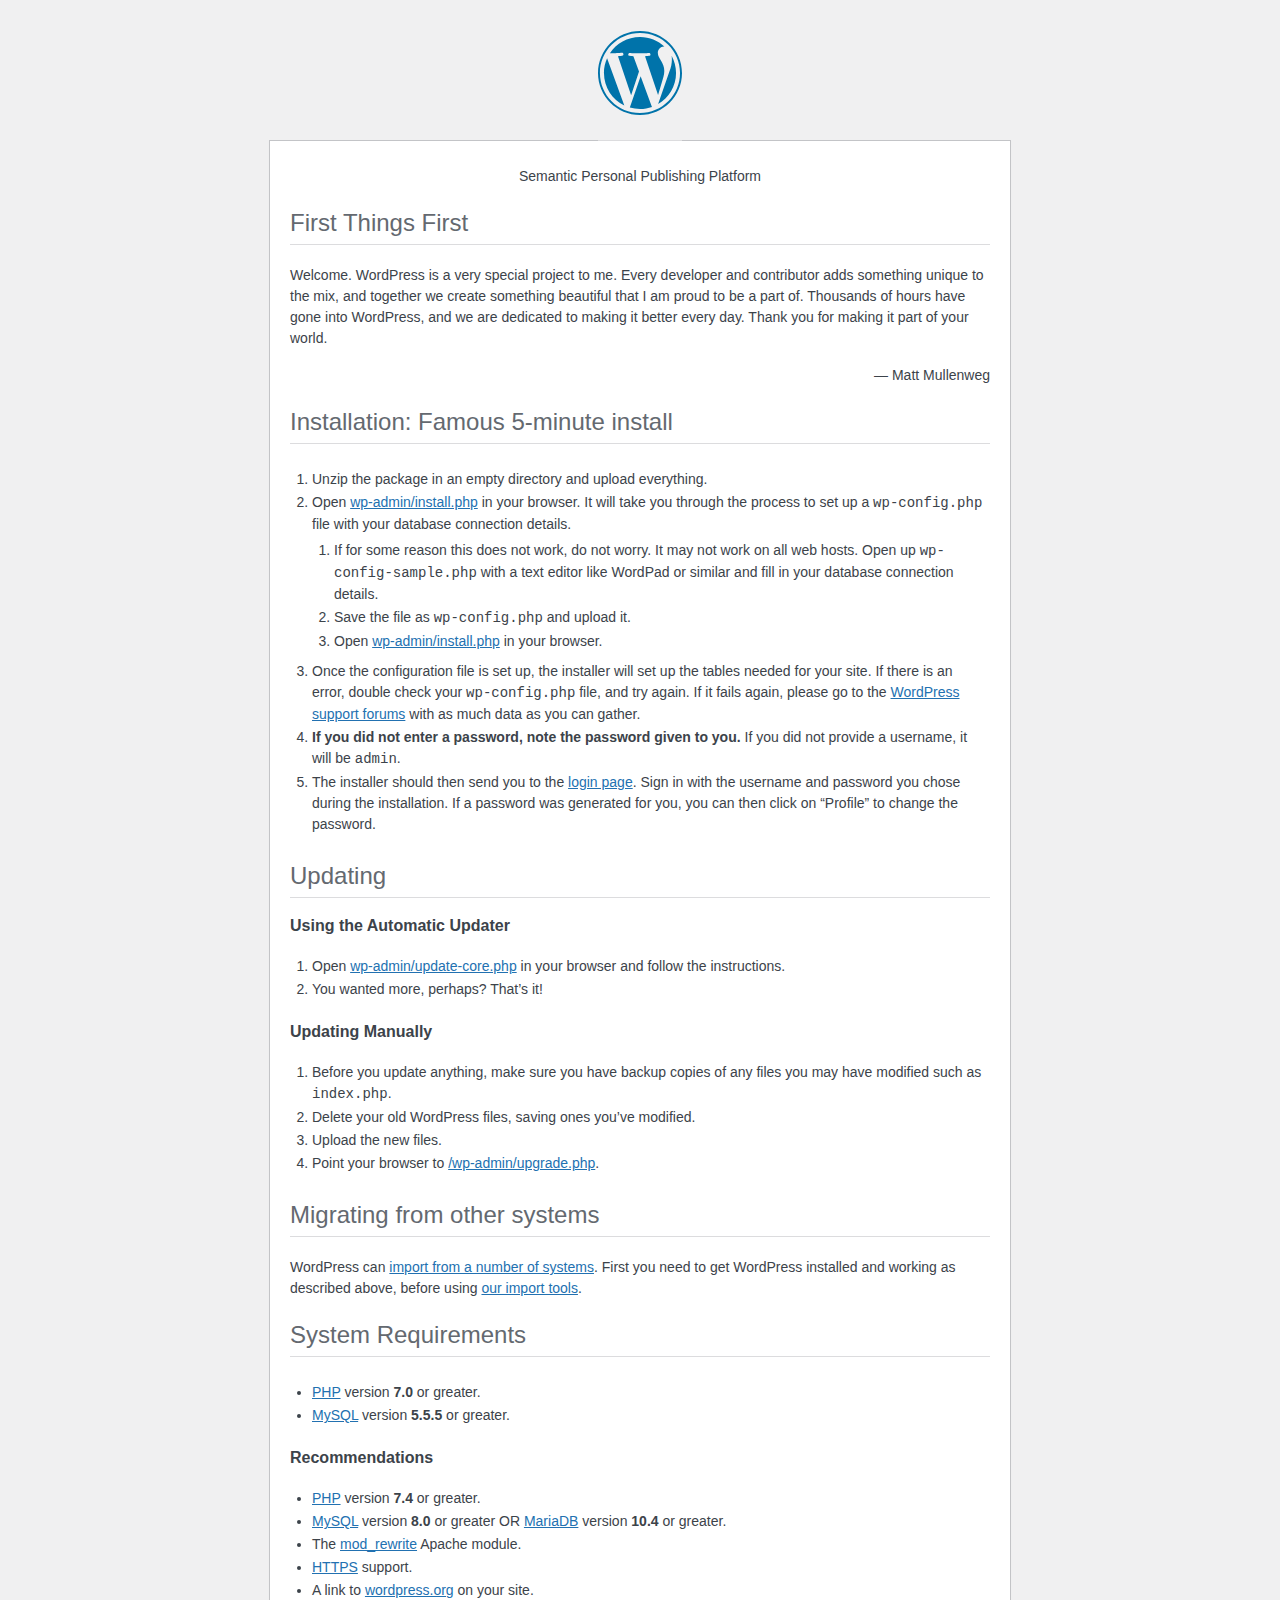
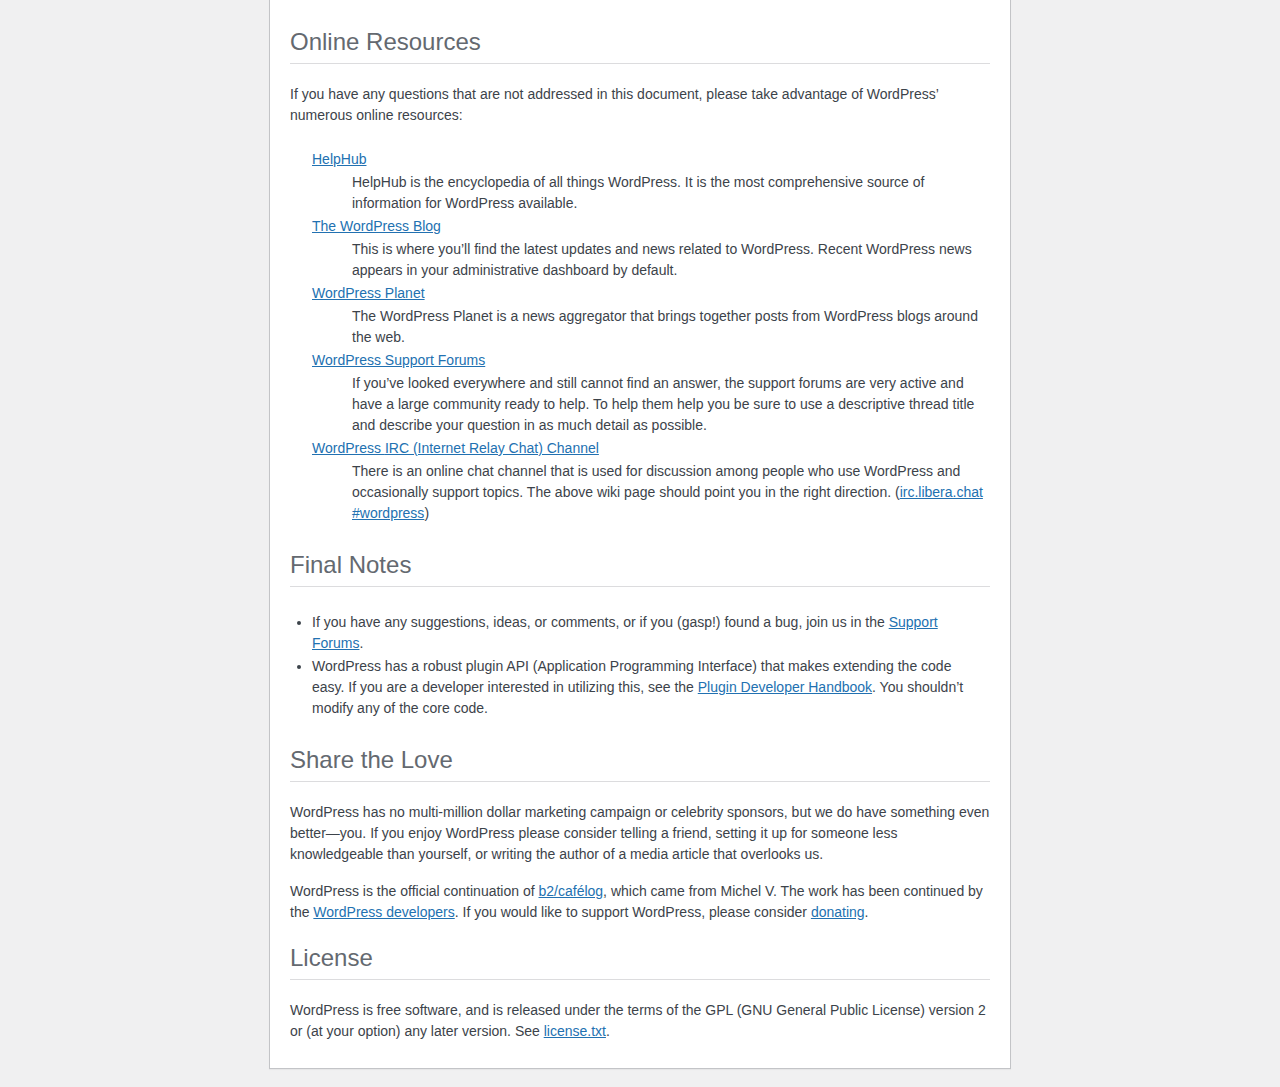
<file: blog/readme.html>
<!DOCTYPE html>
<html lang="en">
<head>
	<meta name="viewport" content="width=device-width" />
	<meta http-equiv="Content-Type" content="text/html; charset=utf-8" />
	<title>WordPress &#8250; ReadMe</title>
	<link rel="stylesheet" href="wp-admin/css/install.css?ver=20100228" type="text/css" />
</head>
<body>
<h1 id="logo">
	<a href="https://wordpress.org/"><img alt="WordPress" src="wp-admin/images/wordpress-logo.png" /></a>
</h1>
<p style="text-align: center">Semantic Personal Publishing Platform</p>

<h2>First Things First</h2>
<p>Welcome. WordPress is a very special project to me. Every developer and contributor adds something unique to the mix, and together we create something beautiful that I am proud to be a part of. Thousands of hours have gone into WordPress, and we are dedicated to making it better every day. Thank you for making it part of your world.</p>
<p style="text-align: right">&#8212; Matt Mullenweg</p>

<h2>Installation: Famous 5-minute install</h2>
<ol>
	<li>Unzip the package in an empty directory and upload everything.</li>
	<li>Open <span class="file"><a href="wp-admin/install.php">wp-admin/install.php</a></span> in your browser. It will take you through the process to set up a <code>wp-config.php</code> file with your database connection details.
		<ol>
			<li>If for some reason this does not work, do not worry. It may not work on all web hosts. Open up <code>wp-config-sample.php</code> with a text editor like WordPad or similar and fill in your database connection details.</li>
			<li>Save the file as <code>wp-config.php</code> and upload it.</li>
			<li>Open <span class="file"><a href="wp-admin/install.php">wp-admin/install.php</a></span> in your browser.</li>
		</ol>
	</li>
	<li>Once the configuration file is set up, the installer will set up the tables needed for your site. If there is an error, double check your <code>wp-config.php</code> file, and try again. If it fails again, please go to the <a href="https://wordpress.org/support/forums/">WordPress support forums</a> with as much data as you can gather.</li>
	<li><strong>If you did not enter a password, note the password given to you.</strong> If you did not provide a username, it will be <code>admin</code>.</li>
	<li>The installer should then send you to the <a href="wp-login.php">login page</a>. Sign in with the username and password you chose during the installation. If a password was generated for you, you can then click on &#8220;Profile&#8221; to change the password.</li>
</ol>

<h2>Updating</h2>
<h3>Using the Automatic Updater</h3>
<ol>
	<li>Open <span class="file"><a href="wp-admin/update-core.php">wp-admin/update-core.php</a></span> in your browser and follow the instructions.</li>
	<li>You wanted more, perhaps? That&#8217;s it!</li>
</ol>

<h3>Updating Manually</h3>
<ol>
	<li>Before you update anything, make sure you have backup copies of any files you may have modified such as <code>index.php</code>.</li>
	<li>Delete your old WordPress files, saving ones you&#8217;ve modified.</li>
	<li>Upload the new files.</li>
	<li>Point your browser to <span class="file"><a href="wp-admin/upgrade.php">/wp-admin/upgrade.php</a>.</span></li>
</ol>

<h2>Migrating from other systems</h2>
<p>WordPress can <a href="https://wordpress.org/documentation/article/importing-content/">import from a number of systems</a>. First you need to get WordPress installed and working as described above, before using <a href="wp-admin/import.php">our import tools</a>.</p>

<h2>System Requirements</h2>
<ul>
	<li><a href="https://secure.php.net/">PHP</a> version <strong>7.0</strong> or greater.</li>
	<li><a href="https://www.mysql.com/">MySQL</a> version <strong>5.5.5</strong> or greater.</li>
</ul>

<h3>Recommendations</h3>
<ul>
	<li><a href="https://secure.php.net/">PHP</a> version <strong>7.4</strong> or greater.</li>
	<li><a href="https://www.mysql.com/">MySQL</a> version <strong>8.0</strong> or greater OR <a href="https://mariadb.org/">MariaDB</a> version <strong>10.4</strong> or greater.</li>
	<li>The <a href="https://httpd.apache.org/docs/2.2/mod/mod_rewrite.html">mod_rewrite</a> Apache module.</li>
	<li><a href="https://wordpress.org/news/2016/12/moving-toward-ssl/">HTTPS</a> support.</li>
	<li>A link to <a href="https://wordpress.org/">wordpress.org</a> on your site.</li>
</ul>

<h2>Online Resources</h2>
<p>If you have any questions that are not addressed in this document, please take advantage of WordPress&#8217; numerous online resources:</p>
<dl>
	<dt><a href="https://wordpress.org/documentation/">HelpHub</a></dt>
		<dd>HelpHub is the encyclopedia of all things WordPress. It is the most comprehensive source of information for WordPress available.</dd>
	<dt><a href="https://wordpress.org/news/">The WordPress Blog</a></dt>
		<dd>This is where you&#8217;ll find the latest updates and news related to WordPress. Recent WordPress news appears in your administrative dashboard by default.</dd>
	<dt><a href="https://planet.wordpress.org/">WordPress Planet</a></dt>
		<dd>The WordPress Planet is a news aggregator that brings together posts from WordPress blogs around the web.</dd>
	<dt><a href="https://wordpress.org/support/forums/">WordPress Support Forums</a></dt>
		<dd>If you&#8217;ve looked everywhere and still cannot find an answer, the support forums are very active and have a large community ready to help. To help them help you be sure to use a descriptive thread title and describe your question in as much detail as possible.</dd>
	<dt><a href="https://make.wordpress.org/support/handbook/appendix/other-support-locations/introduction-to-irc/">WordPress <abbr>IRC</abbr> (Internet Relay Chat) Channel</a></dt>
		<dd>There is an online chat channel that is used for discussion among people who use WordPress and occasionally support topics. The above wiki page should point you in the right direction. (<a href="https://web.libera.chat/#wordpress">irc.libera.chat #wordpress</a>)</dd>
</dl>

<h2>Final Notes</h2>
<ul>
	<li>If you have any suggestions, ideas, or comments, or if you (gasp!) found a bug, join us in the <a href="https://wordpress.org/support/forums/">Support Forums</a>.</li>
	<li>WordPress has a robust plugin <abbr>API</abbr> (Application Programming Interface) that makes extending the code easy. If you are a developer interested in utilizing this, see the <a href="https://developer.wordpress.org/plugins/">Plugin Developer Handbook</a>. You shouldn&#8217;t modify any of the core code.</li>
</ul>

<h2>Share the Love</h2>
<p>WordPress has no multi-million dollar marketing campaign or celebrity sponsors, but we do have something even better&#8212;you. If you enjoy WordPress please consider telling a friend, setting it up for someone less knowledgeable than yourself, or writing the author of a media article that overlooks us.</p>

<p>WordPress is the official continuation of <a href="https://cafelog.com/">b2/caf&#233;log</a>, which came from Michel V. The work has been continued by the <a href="https://wordpress.org/about/">WordPress developers</a>. If you would like to support WordPress, please consider <a href="https://wordpress.org/donate/">donating</a>.</p>

<h2>License</h2>
<p>WordPress is free software, and is released under the terms of the <abbr>GPL</abbr> (GNU General Public License) version 2 or (at your option) any later version. See <a href="license.txt">license.txt</a>.</p>

</body>
</html>
</file>
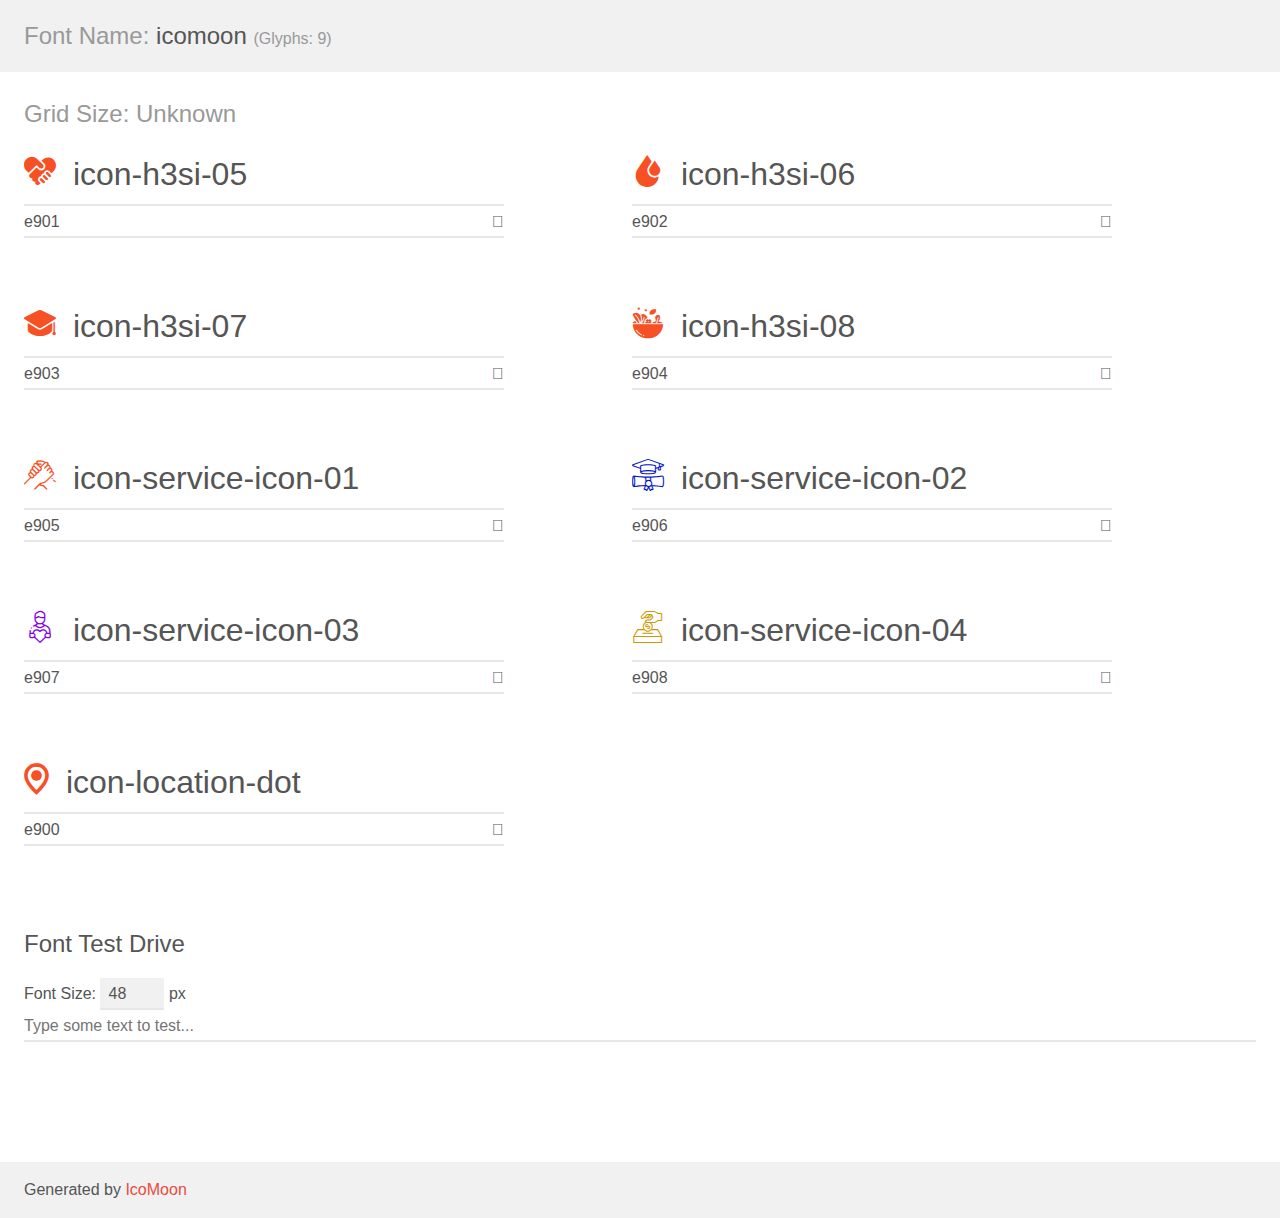
<file: assets/images/icons/icomoon/demo.html>
<!doctype html>
<html>
<head>
    <meta charset="utf-8">
    <title>IcoMoon Demo</title>
    <meta name="description" content="An Icon Font Generated By IcoMoon.io">
    <meta name="viewport" content="width=device-width, initial-scale=1">
    <link rel="stylesheet" href="demo-files/demo.css">
    <link rel="stylesheet" href="style.css"></head>
<body>
    <div class="bgc1 clearfix">
        <h1 class="mhmm mvm"><span class="fgc1">Font Name:</span> icomoon <small class="fgc1">(Glyphs:&nbsp;9)</small></h1>
    </div>
    <div class="clearfix mhl ptl">
        <h1 class="mvm mtn fgc1">Grid Size: Unknown</h1>
        <div class="glyph fs1">
            <div class="clearfix bshadow0 pbs">
                <span class="icon-h3si-05"></span>
                <span class="mls"> icon-h3si-05</span>
            </div>
            <fieldset class="fs0 size1of1 clearfix hidden-false">
                <input type="text" readonly value="e901" class="unit size1of2" />
                <input type="text" maxlength="1" readonly value="&#xe901;" class="unitRight size1of2 talign-right" />
            </fieldset>
            <div class="fs0 bshadow0 clearfix hidden-true">
                <span class="unit pvs fgc1">liga: </span>
                <input type="text" readonly value="" class="liga unitRight" />
            </div>
        </div>
        <div class="glyph fs1">
            <div class="clearfix bshadow0 pbs">
                <span class="icon-h3si-06"></span>
                <span class="mls"> icon-h3si-06</span>
            </div>
            <fieldset class="fs0 size1of1 clearfix hidden-false">
                <input type="text" readonly value="e902" class="unit size1of2" />
                <input type="text" maxlength="1" readonly value="&#xe902;" class="unitRight size1of2 talign-right" />
            </fieldset>
            <div class="fs0 bshadow0 clearfix hidden-true">
                <span class="unit pvs fgc1">liga: </span>
                <input type="text" readonly value="" class="liga unitRight" />
            </div>
        </div>
        <div class="glyph fs1">
            <div class="clearfix bshadow0 pbs">
                <span class="icon-h3si-07"></span>
                <span class="mls"> icon-h3si-07</span>
            </div>
            <fieldset class="fs0 size1of1 clearfix hidden-false">
                <input type="text" readonly value="e903" class="unit size1of2" />
                <input type="text" maxlength="1" readonly value="&#xe903;" class="unitRight size1of2 talign-right" />
            </fieldset>
            <div class="fs0 bshadow0 clearfix hidden-true">
                <span class="unit pvs fgc1">liga: </span>
                <input type="text" readonly value="" class="liga unitRight" />
            </div>
        </div>
        <div class="glyph fs1">
            <div class="clearfix bshadow0 pbs">
                <span class="icon-h3si-08"></span>
                <span class="mls"> icon-h3si-08</span>
            </div>
            <fieldset class="fs0 size1of1 clearfix hidden-false">
                <input type="text" readonly value="e904" class="unit size1of2" />
                <input type="text" maxlength="1" readonly value="&#xe904;" class="unitRight size1of2 talign-right" />
            </fieldset>
            <div class="fs0 bshadow0 clearfix hidden-true">
                <span class="unit pvs fgc1">liga: </span>
                <input type="text" readonly value="" class="liga unitRight" />
            </div>
        </div>
        <div class="glyph fs1">
            <div class="clearfix bshadow0 pbs">
                <span class="icon-service-icon-01"></span>
                <span class="mls"> icon-service-icon-01</span>
            </div>
            <fieldset class="fs0 size1of1 clearfix hidden-false">
                <input type="text" readonly value="e905" class="unit size1of2" />
                <input type="text" maxlength="1" readonly value="&#xe905;" class="unitRight size1of2 talign-right" />
            </fieldset>
            <div class="fs0 bshadow0 clearfix hidden-true">
                <span class="unit pvs fgc1">liga: </span>
                <input type="text" readonly value="" class="liga unitRight" />
            </div>
        </div>
        <div class="glyph fs1">
            <div class="clearfix bshadow0 pbs">
                <span class="icon-service-icon-02"></span>
                <span class="mls"> icon-service-icon-02</span>
            </div>
            <fieldset class="fs0 size1of1 clearfix hidden-false">
                <input type="text" readonly value="e906" class="unit size1of2" />
                <input type="text" maxlength="1" readonly value="&#xe906;" class="unitRight size1of2 talign-right" />
            </fieldset>
            <div class="fs0 bshadow0 clearfix hidden-true">
                <span class="unit pvs fgc1">liga: </span>
                <input type="text" readonly value="" class="liga unitRight" />
            </div>
        </div>
        <div class="glyph fs1">
            <div class="clearfix bshadow0 pbs">
                <span class="icon-service-icon-03"></span>
                <span class="mls"> icon-service-icon-03</span>
            </div>
            <fieldset class="fs0 size1of1 clearfix hidden-false">
                <input type="text" readonly value="e907" class="unit size1of2" />
                <input type="text" maxlength="1" readonly value="&#xe907;" class="unitRight size1of2 talign-right" />
            </fieldset>
            <div class="fs0 bshadow0 clearfix hidden-true">
                <span class="unit pvs fgc1">liga: </span>
                <input type="text" readonly value="" class="liga unitRight" />
            </div>
        </div>
        <div class="glyph fs1">
            <div class="clearfix bshadow0 pbs">
                <span class="icon-service-icon-04"></span>
                <span class="mls"> icon-service-icon-04</span>
            </div>
            <fieldset class="fs0 size1of1 clearfix hidden-false">
                <input type="text" readonly value="e908" class="unit size1of2" />
                <input type="text" maxlength="1" readonly value="&#xe908;" class="unitRight size1of2 talign-right" />
            </fieldset>
            <div class="fs0 bshadow0 clearfix hidden-true">
                <span class="unit pvs fgc1">liga: </span>
                <input type="text" readonly value="" class="liga unitRight" />
            </div>
        </div>
        <div class="glyph fs1">
            <div class="clearfix bshadow0 pbs">
                <span class="icon-location-dot"></span>
                <span class="mls"> icon-location-dot</span>
            </div>
            <fieldset class="fs0 size1of1 clearfix hidden-false">
                <input type="text" readonly value="e900" class="unit size1of2" />
                <input type="text" maxlength="1" readonly value="&#xe900;" class="unitRight size1of2 talign-right" />
            </fieldset>
            <div class="fs0 bshadow0 clearfix hidden-true">
                <span class="unit pvs fgc1">liga: </span>
                <input type="text" readonly value="" class="liga unitRight" />
            </div>
        </div>
    </div>

    <!--[if gt IE 8]><!-->
    <div class="mhl clearfix mbl">
        <h1>Font Test Drive</h1>
        <label>
            Font Size: <input id="fontSize" type="number" class="textbox0 mbm"
            min="8" value="48" />
            px
        </label>
        <input id="testText" type="text" class="phl size1of1 mvl"
        placeholder="Type some text to test..." value=""/>
        <div id="testDrive" class="icon-" style="font-family: icomoon">&nbsp;
        </div>
    </div>
    <!--<![endif]-->
    <div class="bgc1 clearfix">
        <p class="mhl">Generated by <a href="https://icomoon.io/app">IcoMoon</a></p>
    </div>

    <script src="demo-files/demo.js"></script>
</body>
</html>
</file>
<file: blog/wp-admin/css/install.css>
html {
	background: #f0f0f1;
	margin: 0 20px;
}

body {
	background: #fff;
	border: 1px solid #c3c4c7;
	color: #3c434a;
	font-family: -apple-system, BlinkMacSystemFont, "Segoe UI", Roboto, Oxygen-Sans, Ubuntu, Cantarell, "Helvetica Neue", sans-serif;
	margin: 140px auto 25px;
	padding: 20px 20px 10px;
	max-width: 700px;
	-webkit-font-smoothing: subpixel-antialiased;
	box-shadow: 0 1px 1px rgba(0, 0, 0, 0.04);
}

a {
	color: #2271b1;
}

a:hover,
a:active {
	color: #135e96;
}

a:focus {
	color: #043959;
	box-shadow: 0 0 0 2px #2271b1;
	/* Only visible in Windows High Contrast mode */
	outline: 2px solid transparent;
}

h1, h2 {
	border-bottom: 1px solid #dcdcde;
	clear: both;
	color: #646970;
	font-size: 24px;
	padding: 0 0 7px;
	font-weight: 400;
}

h3 {
	font-size: 16px;
}

p, li, dd, dt {
	padding-bottom: 2px;
	font-size: 14px;
	line-height: 1.5;
}

code, .code {
	font-family: Consolas, Monaco, monospace;
}

ul, ol, dl {
	padding: 5px 5px 5px 22px;
}

a img {
	border: 0
}
abbr {
	border: 0;
	font-variant: normal;
}

fieldset {
	border: 0;
	padding: 0;
	margin: 0;
}

#logo {
	margin: -130px auto 25px;
	padding: 0 0 25px;
	width: 84px;
	height: 84px;
	overflow: hidden;
	background-image: url(../images/w-logo-blue.png?ver=20131202);
	background-image: none, url(../images/wordpress-logo.svg?ver=20131107);
	background-size: 84px;
	background-position: center top;
	background-repeat: no-repeat;
	color: #3c434a; /* same as login.css */
	font-size: 20px;
	font-weight: 400;
	line-height: 1.3em;
	text-decoration: none;
	text-align: center;
	text-indent: -9999px;
	outline: none;
}

.step {
	margin: 20px 0 15px;
}
.step, th {
	text-align: left;
	padding: 0;
}
.language-chooser.wp-core-ui .step .button.button-large {
	font-size: 14px;
}
textarea {
	border: 1px solid #dcdcde;
	font-family: -apple-system, BlinkMacSystemFont, "Segoe UI", Roboto, Oxygen-Sans, Ubuntu, Cantarell, "Helvetica Neue", sans-serif;
	width: 100%;
	box-sizing: border-box;
}

.form-table {
	border-collapse: collapse;
	margin-top: 1em;
	width: 100%;
}

.form-table td {
	margin-bottom: 9px;
	padding: 10px 20px 10px 0;
	font-size: 14px;
	vertical-align: top
}

.form-table th {
	font-size: 14px;
	text-align: left;
	padding: 10px 20px 10px 0;
	width: 115px;
	vertical-align: top;
}

.form-table code {
	line-height: 1.28571428;
	font-size: 14px;
}

.form-table p {
	margin: 4px 0 0;
	font-size: 11px;
}

.form-table .setup-description {
	margin: 4px 0 0;
	line-height: 1.6;
}

.form-table input {
	line-height: 1.33333333;
	font-size: 15px;
	padding: 3px 5px;
}

.wp-pwd {
	margin-top: 0;
}

.form-table .wp-pwd {
	display: flex;
	column-gap: 4px;
}

.form-table .password-input-wrapper {
	width: 100%;
}

input,
submit {
	font-family: -apple-system, BlinkMacSystemFont, "Segoe UI", Roboto, Oxygen-Sans, Ubuntu, Cantarell, "Helvetica Neue", sans-serif;
}

.form-table input[type=text],
.form-table input[type=email],
.form-table input[type=url],
.form-table input[type=password],
#pass-strength-result {
	width: 100%;
}

.form-table th p {
	font-weight: 400;
}

.form-table.install-success th,
.form-table.install-success td {
	vertical-align: middle;
	padding: 16px 20px 16px 0;
}

.form-table.install-success td p {
	margin: 0;
	font-size: 14px;
}

.form-table.install-success td code {
	margin: 0;
	font-size: 18px;
}

#error-page {
	margin-top: 50px;
}

#error-page p {
	font-size: 14px;
	line-height: 1.28571428;
	margin: 25px 0 20px;
}

#error-page code, .code {
	font-family: Consolas, Monaco, monospace;
}

.message {
	border-left: 4px solid #d63638;
	padding: .7em .6em;
	background-color: #fcf0f1;
}

/* rtl:ignore */
#dbname,
#uname,
#pwd,
#dbhost,
#prefix,
#user_login,
#admin_email,
#pass1,
#pass2 {
	direction: ltr;
}


/* localization */
body.rtl,
.rtl textarea,
.rtl input,
.rtl submit {
	font-family: Tahoma, sans-serif;
}

:lang(he-il) body.rtl,
:lang(he-il) .rtl textarea,
:lang(he-il) .rtl input,
:lang(he-il) .rtl submit {
	font-family: Arial, sans-serif;
}

@media only screen and (max-width: 799px) {
	body {
		margin-top: 115px;
	}
	#logo a {
		margin: -125px auto 30px;
	}
}

@media screen and (max-width: 782px) {

	.form-table {
		margin-top: 0;
	}

	.form-table th,
	.form-table td {
		display: block;
		width: auto;
		vertical-align: middle;
	}

	.form-table th {
		padding: 20px 0 0;
	}

	.form-table td {
		padding: 5px 0;
		border: 0;
		margin: 0;
	}

	textarea,
	input {
		font-size: 16px;
	}

	.form-table td input[type="text"],
	.form-table td input[type="email"],
	.form-table td input[type="url"],
	.form-table td input[type="password"],
	.form-table td select,
	.form-table td textarea,
	.form-table span.description {
		width: 100%;
		font-size: 16px;
		line-height: 1.5;
		padding: 7px 10px;
		display: block;
		max-width: none;
		box-sizing: border-box;
	}

	#pwd {
		padding-right: 2.5rem;
	}

	.wp-pwd #pass1 {
		padding-right: 50px;
	}

	.wp-pwd .button.wp-hide-pw {
		right: 0;
	}

	#pass-strength-result {
		width: 100%;
	}
}

body.language-chooser {
	max-width: 300px;
}

.language-chooser select {
	padding: 8px;
	width: 100%;
	display: block;
	border: 1px solid #dcdcde;
	background: #fff;
	color: #2c3338;
	font-size: 16px;
	font-family: Arial, sans-serif;
	font-weight: 400;
}

.language-chooser select:focus {
	color: #2c3338;
}

.language-chooser select option:hover,
.language-chooser select option:focus {
	color: #0a4b78;
}

.language-chooser .step {
	text-align: right;
}

.screen-reader-input,
.screen-reader-text {
	border: 0;
	clip: rect(1px, 1px, 1px, 1px);
	-webkit-clip-path: inset(50%);
	clip-path: inset(50%);
	height: 1px;
	margin: -1px;
	overflow: hidden;
	padding: 0;
	position: absolute;
	width: 1px;
	word-wrap: normal !important;
}

.spinner {
	background: url(../images/spinner.gif) no-repeat;
	background-size: 20px 20px;
	visibility: hidden;
	opacity: 0.7;
	filter: alpha(opacity=70);
	width: 20px;
	height: 20px;
	margin: 2px 5px 0;
}

.step .spinner {
	display: inline-block;
	vertical-align: middle;
	margin-right: 15px;
}

.button.hide-if-no-js,
.hide-if-no-js {
	display: none;
}

/**
 * HiDPI Displays
 */
@media print,
  (min-resolution: 120dpi) {

	.spinner {
		background-image: url(../images/spinner-2x.gif);
	}

}
</file>
<file: assets/images/icons/icomoon/demo-files/demo.css>
body {
  padding: 0;
  margin: 0;
  font-family: sans-serif;
  font-size: 1em;
  line-height: 1.5;
  color: #555;
  background: #fff;
}
h1 {
  font-size: 1.5em;
  font-weight: normal;
}
small {
  font-size: .66666667em;
}
a {
  color: #e74c3c;
  text-decoration: none;
}
a:hover, a:focus {
  box-shadow: 0 1px #e74c3c;
}
.bshadow0, input {
  box-shadow: inset 0 -2px #e7e7e7;
}
input:hover {
  box-shadow: inset 0 -2px #ccc;
}
input, fieldset {
  font-family: sans-serif;
  font-size: 1em;
  margin: 0;
  padding: 0;
  border: 0;
}
input {
  color: inherit;
  line-height: 1.5;
  height: 1.5em;
  padding: .25em 0;
}
input:focus {
  outline: none;
  box-shadow: inset 0 -2px #449fdb;
}
.glyph {
  font-size: 16px;
  width: 15em;
  padding-bottom: 1em;
  margin-right: 4em;
  margin-bottom: 1em;
  float: left;
  overflow: hidden;
}
.liga {
  width: 80%;
  width: calc(100% - 2.5em);
}
.talign-right {
  text-align: right;
}
.talign-center {
  text-align: center;
}
.bgc1 {
  background: #f1f1f1;
}
.fgc1 {
  color: #999;
}
.fgc0 {
  color: #000;
}
p {
  margin-top: 1em;
  margin-bottom: 1em;
}
.mvm {
  margin-top: .75em;
  margin-bottom: .75em;
}
.mtn {
  margin-top: 0;
}
.mtl, .mal {
  margin-top: 1.5em;
}
.mbl, .mal {
  margin-bottom: 1.5em;
}
.mal, .mhl {
  margin-left: 1.5em;
  margin-right: 1.5em;
}
.mhmm {
  margin-left: 1em;
  margin-right: 1em;
}
.mls {
  margin-left: .25em;
}
.ptl {
  padding-top: 1.5em;
}
.pbs, .pvs {
  padding-bottom: .25em;
}
.pvs, .pts {
  padding-top: .25em;
}
.unit {
  float: left;
}
.unitRight {
  float: right;
}
.size1of2 {
  width: 50%;
}
.size1of1 {
  width: 100%;
}
.clearfix:before, .clearfix:after {
  content: " ";
  display: table;
}
.clearfix:after {
  clear: both;
}
.hidden-true {
  display: none;
}
.textbox0 {
  width: 3em;
  background: #f1f1f1;
  padding: .25em .5em;
  line-height: 1.5;
  height: 1.5em;
}
#testDrive {
  display: block;
  padding-top: 24px;
  line-height: 1.5;
}
.fs0 {
  font-size: 16px;
}
.fs1 {
  font-size: 32px;
}
</file>
<file: assets/images/icons/icomoon/style.css>
@font-face {
  font-family: 'icomoon';
  src:  url('fonts/icomoon.eot?4z5iqz');
  src:  url('fonts/icomoon.eot?4z5iqz#iefix') format('embedded-opentype'),
    url('fonts/icomoon.ttf?4z5iqz') format('truetype'),
    url('fonts/icomoon.woff?4z5iqz') format('woff'),
    url('fonts/icomoon.svg?4z5iqz#icomoon') format('svg');
  font-weight: normal;
  font-style: normal;
  font-display: block;
}

[class^="icon-"], [class*=" icon-"] {
  /* use !important to prevent issues with browser extensions that change fonts */
  font-family: 'icomoon' !important;
  speak: never;
  font-style: normal;
  font-weight: normal;
  font-variant: normal;
  text-transform: none;
  line-height: 1;

  /* Better Font Rendering =========== */
  -webkit-font-smoothing: antialiased;
  -moz-osx-font-smoothing: grayscale;
}

.icon-h3si-05:before {
  content: "\e901";
  color: #f65024;
}
.icon-h3si-06:before {
  content: "\e902";
  color: #f65024;
}
.icon-h3si-07:before {
  content: "\e903";
  color: #f65024;
}
.icon-h3si-08:before {
  content: "\e904";
  color: #f65024;
}
.icon-service-icon-01:before {
  content: "\e905";
  color: #f65024;
}
.icon-service-icon-02:before {
  content: "\e906";
  color: #0717c6;
}
.icon-service-icon-03:before {
  content: "\e907";
  color: #8000ec;
}
.icon-service-icon-04:before {
  content: "\e908";
  color: #cf9800;
}
.icon-location-dot:before {
  content: "\e900";
  color: #f65024;
}
</file>
